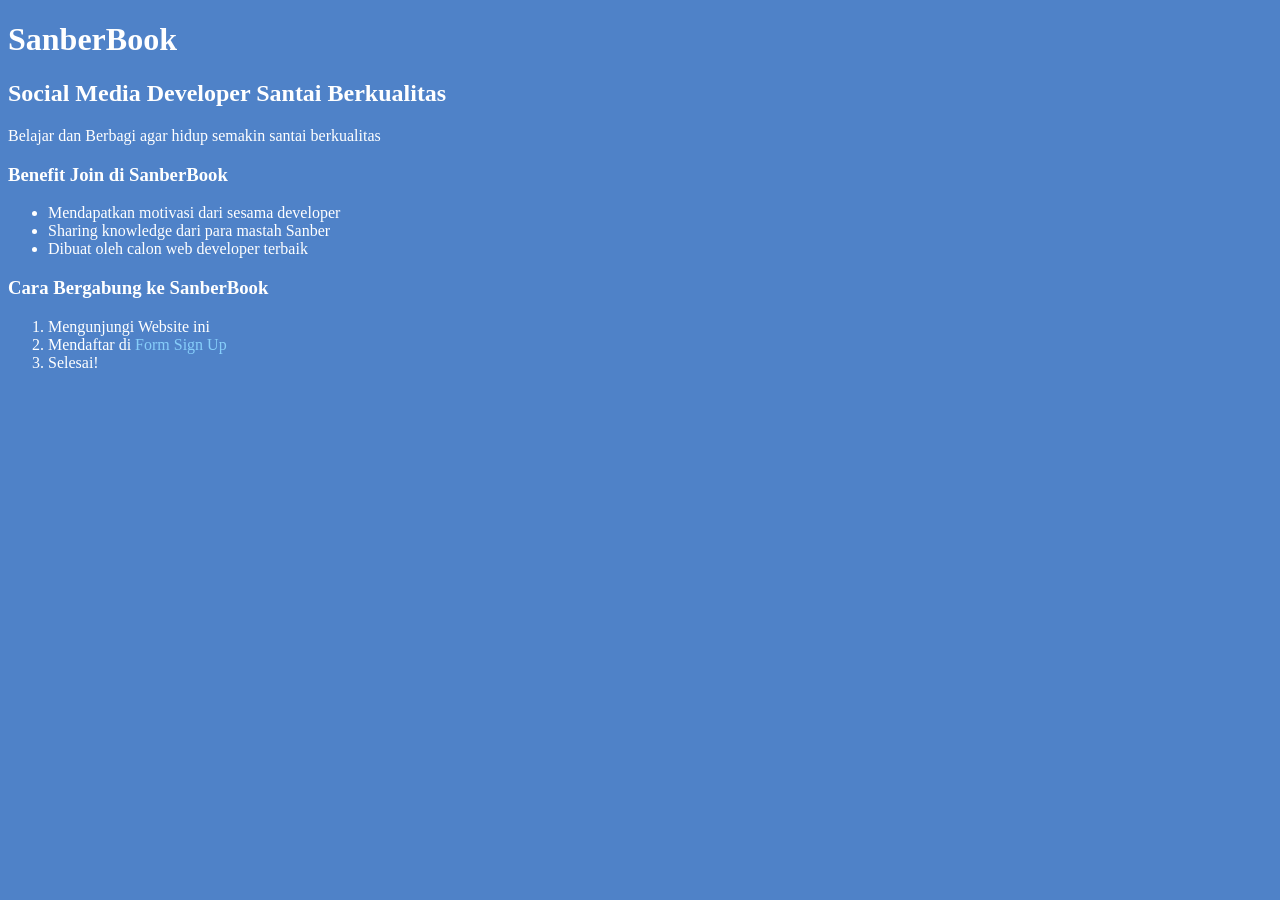
<file: Pekan 1/#1 html/index.html>
<!DOCTYPE html>
<html>
<head>
	<title>SanberBook</title>

	<style type="text/css">
		
		body{
			color: white;
		}

		ol li a{
			text-decoration: none;
			color: lightskyblue;
		}

		ol li a:hover{
			font-weight: bold;
		}

	</style>

</head>
<body bgcolor="#4F82C8">

	<h1>SanberBook</h1>
	<h2>Social Media Developer Santai Berkualitas</h2>
	<p>Belajar dan Berbagi agar hidup semakin santai berkualitas</p>

	<h3>Benefit Join di SanberBook</h3>
	<ul>
		<li>Mendapatkan motivasi dari sesama developer</li>
		<li>Sharing knowledge dari para mastah Sanber</li>
		<li>Dibuat oleh calon web developer terbaik</li>
	</ul>

	<h3>Cara Bergabung ke SanberBook</h3>
	<ol>
		<li>Mengunjungi Website ini</li>
		<li>Mendaftar di <a href="form.html">Form Sign Up</a></li>
		<li>Selesai!</li>
	</ol>


</body>
</html>
</file>
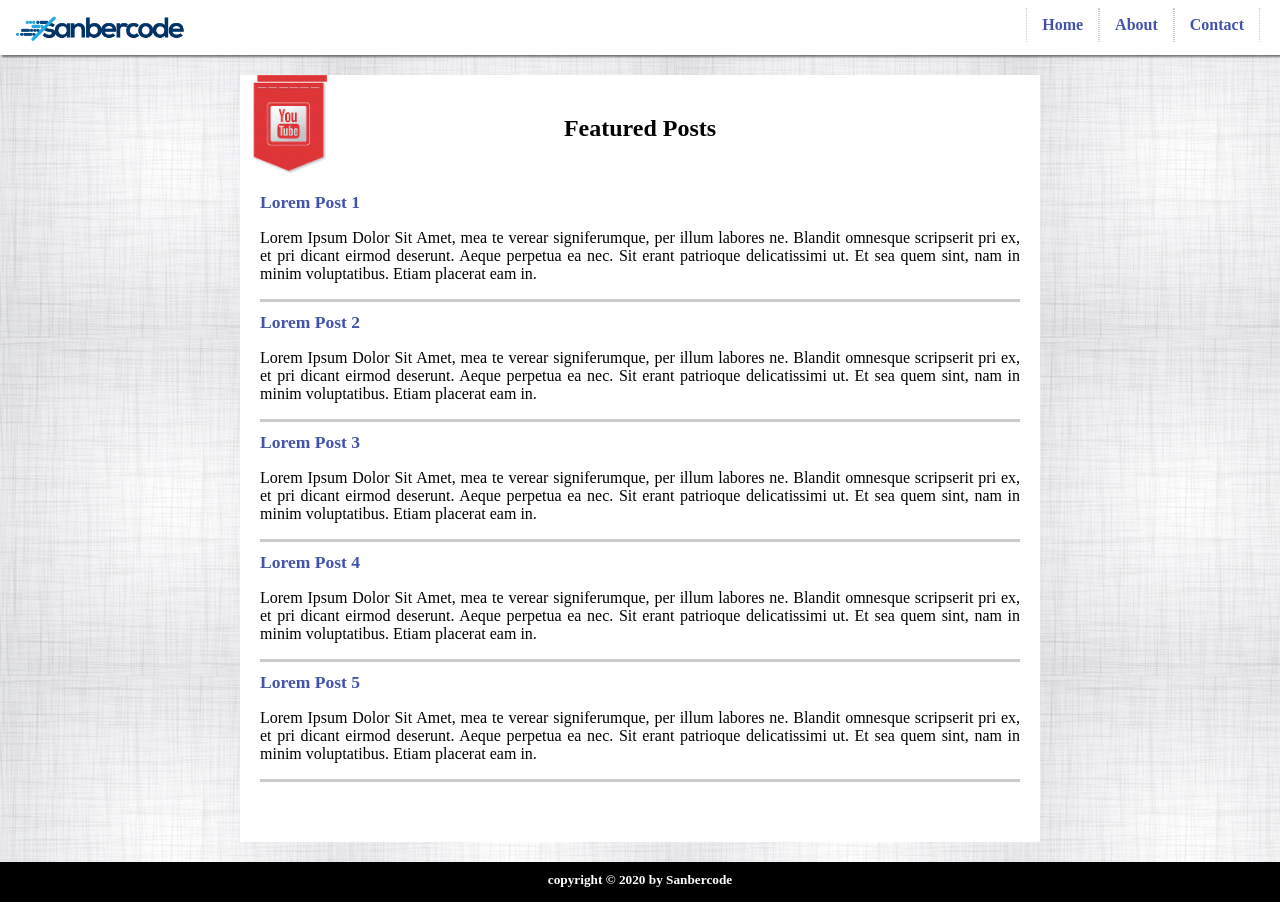
<file: Pekan 1/#2 css/index.html>
<html>
  <head>
    <link href="public/css/style.css" rel="stylesheet" />
    <link href="https://fonts.googleapis.com/css?family=Slabo+27px" rel="stylesheet">
  </head>
  <body>
    <div id="outer">
      <header>
        <a href="https://sanbercode.com/" target="_blank"><img id="logo" src="public/img/logo.png" width="200px"/></a>
        <nav>
          <ul>
            <a href="#"><li>Home</li></a>
            <a href="#"><li>About</li></a>
            <a href="#"><li>Contact</li></a>
          </ul>
        </nav>
      </header>
      <div class="contain cf">
        <div class="ribbon">
          <a href="https://www.youtube.com/channel/UC_AbGHyMz2e-mxkS8UvETvA" target="_blank">
            <img src="public/img/yt_ribbon.jpg" class="yt" width="100" height="100">
          </a>
        </div>
      <section>
        <h1>Featured Posts</h1>
        <div id="article-list">
          <article>
            <a href=""><h3>Lorem Post 1</h3></a>
            <p>
              Lorem Ipsum Dolor Sit Amet, mea te verear signiferumque, per illum labores ne. Blandit omnesque scripserit pri ex, et pri dicant eirmod deserunt. Aeque perpetua ea nec. Sit erant patrioque delicatissimi ut. Et sea quem sint, nam in minim voluptatibus. Etiam placerat eam in.
            </p>
          </article>
          <article>
            <a href=""><h3>Lorem Post 2</h3></a>
            <p>
              Lorem Ipsum Dolor Sit Amet, mea te verear signiferumque, per illum labores ne. Blandit omnesque scripserit pri ex, et pri dicant eirmod deserunt. Aeque perpetua ea nec. Sit erant patrioque delicatissimi ut. Et sea quem sint, nam in minim voluptatibus. Etiam placerat eam in.
            </p>
          </article>
          <article>
            <a href=""><h3>Lorem Post 3</h3></a>
            <p>
              Lorem Ipsum Dolor Sit Amet, mea te verear signiferumque, per illum labores ne. Blandit omnesque scripserit pri ex, et pri dicant eirmod deserunt. Aeque perpetua ea nec. Sit erant patrioque delicatissimi ut. Et sea quem sint, nam in minim voluptatibus. Etiam placerat eam in.
            </p>
          </article>
          <article>
            <a href=""><h3>Lorem Post 4</h3></a>
            <p>
              Lorem Ipsum Dolor Sit Amet, mea te verear signiferumque, per illum labores ne. Blandit omnesque scripserit pri ex, et pri dicant eirmod deserunt. Aeque perpetua ea nec. Sit erant patrioque delicatissimi ut. Et sea quem sint, nam in minim voluptatibus. Etiam placerat eam in.
            </p>
          </article>
          <article>
            <a href=""><h3>Lorem Post 5</h3></a>
            <p>
              Lorem Ipsum Dolor Sit Amet, mea te verear signiferumque, per illum labores ne. Blandit omnesque scripserit pri ex, et pri dicant eirmod deserunt. Aeque perpetua ea nec. Sit erant patrioque delicatissimi ut. Et sea quem sint, nam in minim voluptatibus. Etiam placerat eam in.
            </p>
          </article>
        </div>
      </section>
      </div>
      <footer>
        <h5>copyright &copy; 2020 by Sanbercode</h5>
      </footer>
    </div>
  </body>
</html>
</file>
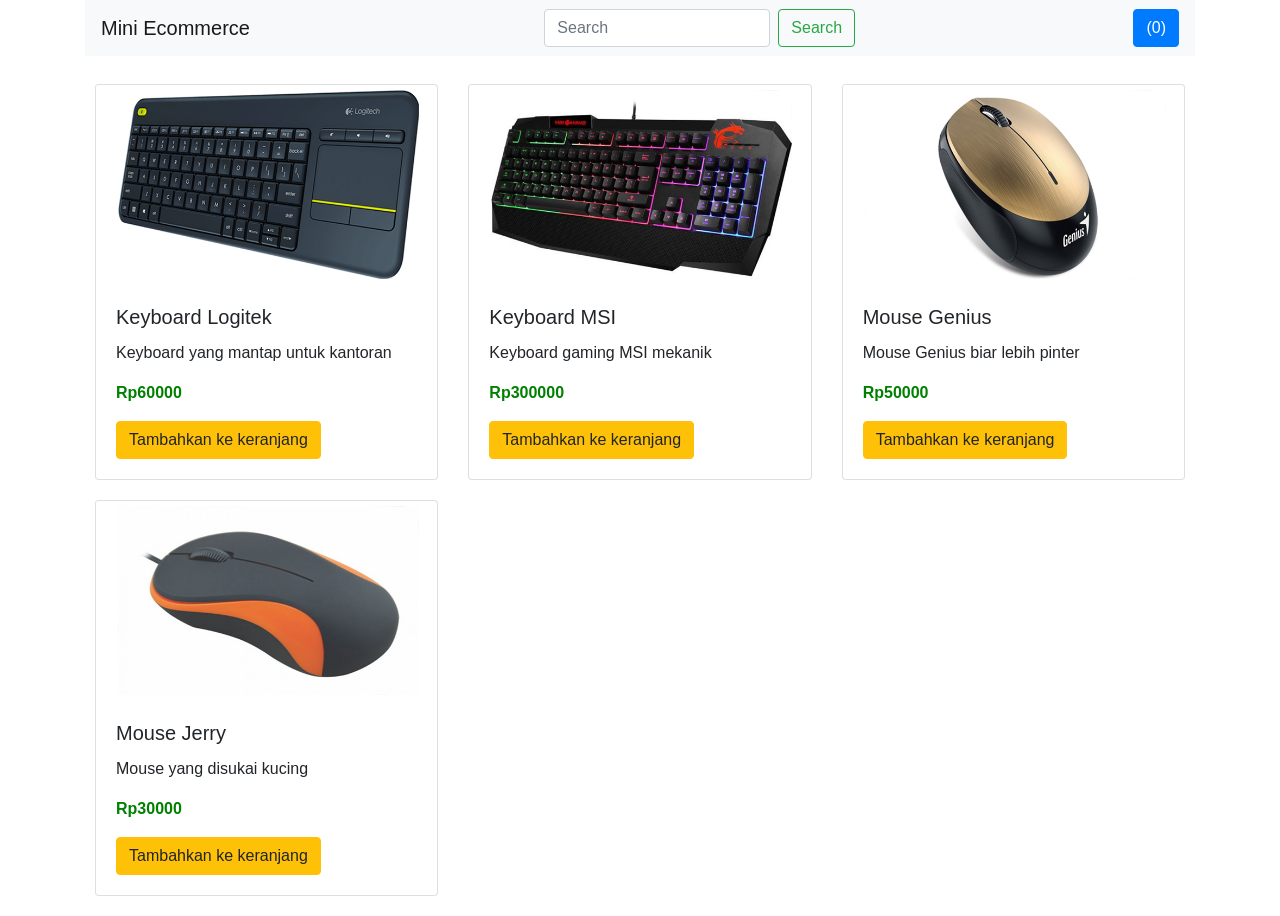
<file: Pekan 1/#5 DOM Javascript/index.html>
<!DOCTYPE html>
<html lang="en">
<head>
    <meta charset="UTF-8">
    <meta name="viewport" content="width=device-width, initial-scale=1.0">
    <meta http-equiv="X-UA-Compatible" content="ie=edge">
    <title>Latihan DOM</title>
    <link rel="stylesheet" href="https://stackpath.bootstrapcdn.com/bootstrap/4.5.0/css/bootstrap.min.css" integrity="sha384-9aIt2nRpC12Uk9gS9baDl411NQApFmC26EwAOH8WgZl5MYYxFfc+NcPb1dKGj7Sk" crossorigin="anonymous">

    <style type="text/css">
        
        .card{
            margin-top: 10px;
            margin-bottom: 10px;
        }

        .card img{
            object-fit: cover;
            width: 340px;
            height: 200px;
        }

        .barang{
            padding: 10px;
        }

    </style>

</head>
<body>
    <div class="container">
        <nav class="navbar navbar-light bg-light">
            <a class="navbar-brand">Mini Ecommerce</a>
            <form class="form-inline" id="formItem">
                <input class="form-control mr-sm-2" type="search" placeholder="Search"  id="keyword" aria-label="Search">
                <button class="btn btn-outline-success my-2 my-sm-0" type="submit" id="searchItem">Search</button>
            </form>
            <button class="btn btn-primary" id="cart"><i class="fas fa-shopping-cart"></i>(<span id="items">0</span>)</button>
        </nav>
        <div class="barang">
            <div class="row">
                <div class="col-md-12 mt-2"  id="listBarang" >
                    
                </div>
            </div>
        </div>
    </div>
    <script src="set.js"></script>

</body>
</html>
</file>
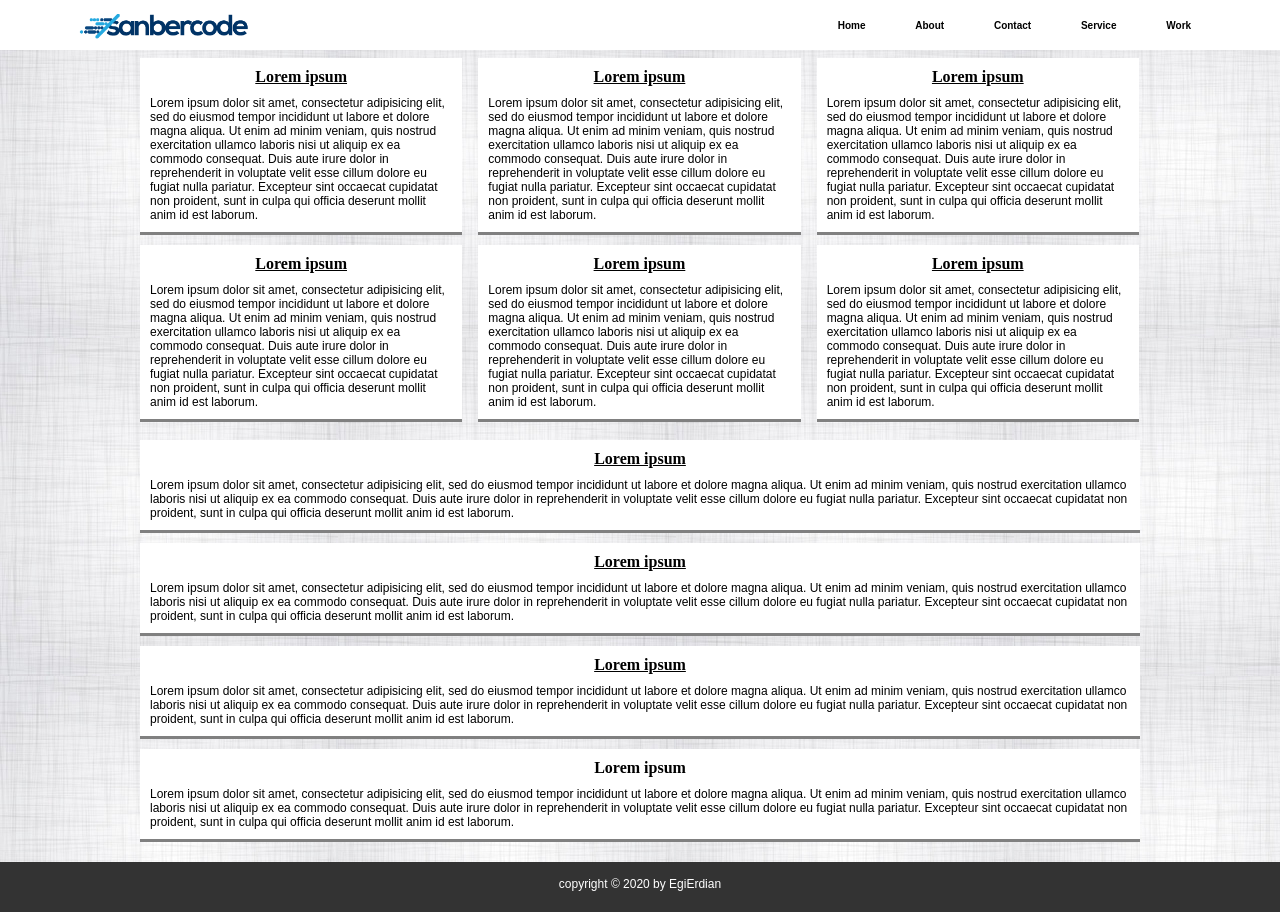
<file: Pekan 1/#2 css/responsive mod/navbar-fixed-responsive-master/index.html>
<html>
  <head>
    <link href="css/style.css" rel="stylesheet" />
    <link href="https://fonts.googleapis.com/css?family=Slabo+27px" rel="stylesheet">
  </head>
  <body>
    <nav>
      <input type="checkbox" id="nav-toggle">
      <div class="logo">
        <img src="img/logo.png" width="200px"/>
      </div>
      <ul class="links">
        <li><a href="#">Home</a></li>
        <li><a href="#">About</a></li>
        <li><a href="#">Contact</a></li>
        <li><a href="#">Service</a></li>
        <li><a href="#">Work</a></li>
      </ul>
      <label for="nav-toggle" class="icon-burger">
        <div class="line"></div>
        <div class="line"></div>
        <div class="line"></div>
      </label>
    </nav>

    

	<!-- MAIN (Center website) -->
	<div class="main">
		<!-- Portfolio Grid -->
		<div class="row">
		  <div class="column">
		    <div class="content">
          <h4><a href="">Lorem ipsum</a></h4>
		      <p>Lorem ipsum dolor sit amet, consectetur adipisicing elit, sed do eiusmod
		      tempor incididunt ut labore et dolore magna aliqua. Ut enim ad minim veniam,
		      quis nostrud exercitation ullamco laboris nisi ut aliquip ex ea commodo
		      consequat. Duis aute irure dolor in reprehenderit in voluptate velit esse
		      cillum dolore eu fugiat nulla pariatur. Excepteur sint occaecat cupidatat non
		      proident, sunt in culpa qui officia deserunt mollit anim id est laborum.</p>
		    </div>
		  </div>
		  <div class="column">
		    <div class="content">
          <h4><a href="">Lorem ipsum</a></h4>
		      <p>Lorem ipsum dolor sit amet, consectetur adipisicing elit, sed do eiusmod
		      tempor incididunt ut labore et dolore magna aliqua. Ut enim ad minim veniam,
		      quis nostrud exercitation ullamco laboris nisi ut aliquip ex ea commodo
		      consequat. Duis aute irure dolor in reprehenderit in voluptate velit esse
		      cillum dolore eu fugiat nulla pariatur. Excepteur sint occaecat cupidatat non
		      proident, sunt in culpa qui officia deserunt mollit anim id est laborum.</p>
		    </div>
		  </div>
		  <div class="column">
		    <div class="content">
          <h4><a href="">Lorem ipsum</a></h4>
		      <p>Lorem ipsum dolor sit amet, consectetur adipisicing elit, sed do eiusmod
		      tempor incididunt ut labore et dolore magna aliqua. Ut enim ad minim veniam,
		      quis nostrud exercitation ullamco laboris nisi ut aliquip ex ea commodo
		      consequat. Duis aute irure dolor in reprehenderit in voluptate velit esse
		      cillum dolore eu fugiat nulla pariatur. Excepteur sint occaecat cupidatat non
		      proident, sunt in culpa qui officia deserunt mollit anim id est laborum.</p>
		    </div>
		  </div>
		  <div class="column">
		    <div class="content">
          <h4><a href="">Lorem ipsum</a></h4>
		      <p>Lorem ipsum dolor sit amet, consectetur adipisicing elit, sed do eiusmod
		      tempor incididunt ut labore et dolore magna aliqua. Ut enim ad minim veniam,
		      quis nostrud exercitation ullamco laboris nisi ut aliquip ex ea commodo
		      consequat. Duis aute irure dolor in reprehenderit in voluptate velit esse
		      cillum dolore eu fugiat nulla pariatur. Excepteur sint occaecat cupidatat non
		      proident, sunt in culpa qui officia deserunt mollit anim id est laborum.</p>
		    </div>
		  </div>
		  <div class="column">
		    <div class="content">
          <h4><a href="">Lorem ipsum</a></h4>
		      <p>Lorem ipsum dolor sit amet, consectetur adipisicing elit, sed do eiusmod
		      tempor incididunt ut labore et dolore magna aliqua. Ut enim ad minim veniam,
		      quis nostrud exercitation ullamco laboris nisi ut aliquip ex ea commodo
		      consequat. Duis aute irure dolor in reprehenderit in voluptate velit esse
		      cillum dolore eu fugiat nulla pariatur. Excepteur sint occaecat cupidatat non
		      proident, sunt in culpa qui officia deserunt mollit anim id est laborum.</p>
		    </div>
		  </div>
		  <div class="column">
		    <div class="content">
          <h4><a href="">Lorem ipsum</a></h4>
		      <p>Lorem ipsum dolor sit amet, consectetur adipisicing elit, sed do eiusmod
		      tempor incididunt ut labore et dolore magna aliqua. Ut enim ad minim veniam,
		      quis nostrud exercitation ullamco laboris nisi ut aliquip ex ea commodo
		      consequat. Duis aute irure dolor in reprehenderit in voluptate velit esse
		      cillum dolore eu fugiat nulla pariatur. Excepteur sint occaecat cupidatat non
		      proident, sunt in culpa qui officia deserunt mollit anim id est laborum.</p>
		    </div>
		  </div>
		  
		</div>

		<div class="content">
		  <h4><a href="">Lorem ipsum</a></h4>
		  <p>Lorem ipsum dolor sit amet, consectetur adipisicing elit, sed do eiusmod
		  tempor incididunt ut labore et dolore magna aliqua. Ut enim ad minim veniam,
		  quis nostrud exercitation ullamco laboris nisi ut aliquip ex ea commodo
		  consequat. Duis aute irure dolor in reprehenderit in voluptate velit esse
		  cillum dolore eu fugiat nulla pariatur. Excepteur sint occaecat cupidatat non
		  proident, sunt in culpa qui officia deserunt mollit anim id est laborum.</p>
		</div>
		<div class="content">
		  <h4><a href="">Lorem ipsum</a></h4>
		  <p>Lorem ipsum dolor sit amet, consectetur adipisicing elit, sed do eiusmod
		  tempor incididunt ut labore et dolore magna aliqua. Ut enim ad minim veniam,
		  quis nostrud exercitation ullamco laboris nisi ut aliquip ex ea commodo
		  consequat. Duis aute irure dolor in reprehenderit in voluptate velit esse
		  cillum dolore eu fugiat nulla pariatur. Excepteur sint occaecat cupidatat non
		  proident, sunt in culpa qui officia deserunt mollit anim id est laborum.</p>
		</div>
		<div class="content">
		  <h4><a href="">Lorem ipsum</a></h4>
		  <p>Lorem ipsum dolor sit amet, consectetur adipisicing elit, sed do eiusmod
		  tempor incididunt ut labore et dolore magna aliqua. Ut enim ad minim veniam,
		  quis nostrud exercitation ullamco laboris nisi ut aliquip ex ea commodo
		  consequat. Duis aute irure dolor in reprehenderit in voluptate velit esse
		  cillum dolore eu fugiat nulla pariatur. Excepteur sint occaecat cupidatat non
		  proident, sunt in culpa qui officia deserunt mollit anim id est laborum.</p>
		</div>
		<div class="content">
		  <h4>Lorem ipsum</h4>
		  <p>Lorem ipsum dolor sit amet, consectetur adipisicing elit, sed do eiusmod
		  tempor incididunt ut labore et dolore magna aliqua. Ut enim ad minim veniam,
		  quis nostrud exercitation ullamco laboris nisi ut aliquip ex ea commodo
		  consequat. Duis aute irure dolor in reprehenderit in voluptate velit esse
		  cillum dolore eu fugiat nulla pariatur. Excepteur sint occaecat cupidatat non
		  proident, sunt in culpa qui officia deserunt mollit anim id est laborum.</p>
		</div>
		<!-- END MAIN -->
	</div>
      
    <div class="footer">
      <p>copyright &copy; 2020 by EgiErdian</p>
    </div>
  
  </body>
</html>
</file>
<file: Pekan 1/#2 css/public/css/style.css>
body{
	background: url('../img/pattern.jpg');
	margin: 0;
	padding: 0;
	font-family: Slabo; 
}

#outer{
	position: relative;
	margin: 0;
	padding: 0;
	width: 100%;
}

.contain{
	width: 800px;
	background: white;
	margin: 20px auto;
	padding-bottom: 30px;
	position: relative;
}

/* Bagian [HEADER] */
header{
	height: 55px;
	background: white;
	top: 0;
	left: 0;
	right: 0;
	position: sticky;
	z-index: 9999;
	box-shadow: 2px 2px 2px rgba(0,0,0,0.5);
}

header img:hover{
	padding: 1px;			
}

#logo{
	float: left;
}

ul{
	margin: 8px;
	margin-right: 20px;
	padding: 0;
	float: right;
}

ul li{
	float: left;
	list-style: none;
	padding: 8px 15px;
	display: block;
	border-right: 1px dotted #ccc;
	border-left: 1px dotted #ccc;
}

ul a{
	text-decoration: none;
	font-weight: bold;
	color: #4353AC;
}

ul a:hover{
	color: #1F326A;
}

/* Bagian [SECTION] */

.ribbon .yt{
	top: -0.5px;
	position: absolute;
}

.ribbon .yt:hover{
	padding: 0.5px;
}

section{
	padding: 20px;
}

section h1{
	text-align: center;
	margin-bottom: 50px;
}

/* Bagian [ARTIKEL] */
article{
	margin-bottom: 10px;
	border-bottom: 3px solid #ccc;
}

article a{
	text-decoration: none;
	color: #4353AC;
	font-size: 15px;
}

article a h3{
	display: inline-block;
	margin: 0;
}

article a h3:hover{
	color: #212388;
}

article p{
	text-align: justify;
	user-select: all;
}

/* Bagian [FOOTER] */
footer{
	background: black;

	height: 40px;
	position: relative;
	bottom: 0;
	left: 0;
	right: 0;
}

footer h5{
	text-align: center;
	color: white;
	margin: 0 auto;
	padding-top: 10px;
}


/* Clear fix */
.cf:before,
.cf:after {
    content: " "; /* 1 */
    display: table; /* 2 */
}

.cf:after {
    clear: both;
}

.cf {
    *zoom: 1;
}
</file>
<file: Pekan 1/#2 css/responsive mod/navbar-fixed-responsive-master/css/style.css>
* {
  padding: 0;
  margin: 0;
  box-sizing: border-box;
}

body {
	background-image: url("../img/pattern.jpg");
}
nav {
  position: fixed;
  z-index: 10;
  left: 0;
  right: 0;
  top: 0;
  font-family: arial;
  padding: 0 5%;
  height: 50px;
  background-color:white;
}
nav .logo {
  float: left;
  width: 35%;
  height: 100%;
  display: flex;
  align-items: center;
}

nav .links {
  float: right;
  padding: 0;
  margin: 0;
  width: 35%;
  height: 100%;
  display: flex;
  justify-content: space-around;
  align-items: center;
}

nav .links li {
  list-style: none;
}

nav .links a {
  display: block;
  padding: 1em;
  font-size: 10px;
  font-weight: bold;
  color:black;
  text-decoration: none;
}
li a:hover{
  background-color: gainsboro;
}
#nav-toggle {
  position: absolute;
  top: -50px;
}
nav .icon-burger {
  display: none;
  position: absolute;
  right: 5%;
  top: 50%;
  transform: translateY(-50%);
}
nav .icon-burger .line {
  width: 30px;
  height: 5px;
  background-color: black;
  margin: 5px;
  border-radius: 3px;
  transition: all .3s ease-in-out;
}

.main {
  padding-top: 50px;
  max-width:1000px;
  margin: auto;
  padding-bottom: 10px;
}
h4 {
  text-align: center;
  word-break: break-all;
  padding-bottom: 10px;
}
h4 > a {
  /* text-decoration: none; */
  color: black;
}

.row {
  margin: 8px -16px;
}

/* Add padding BETWEEN each column (if you want) */
.row,
.row > .column {
  padding-right: 8px;
  padding-left: 8px;
}

/* Create four equal columns that floats next to each other */
.column {
  float: left;
  width: 33.3%;
}


/* Clear floats after rows */
.row:after {
  content: "";
  display: table;
  clear: both;
}

/* Content */
.content {
  background-color: white;
  padding: 10px;
  margin-bottom: 10px;
  border-bottom: solid 3px;
  border-color: gray;
}
.content p {
  font-size: 12px;
  font-family: arial;
}


/* footer */
.footer {
  background-color: #333;
  height: 50px;
  padding-top:15px;
}
.footer p{
  font-size:12px;
  text-align: center;
  font-family: Arial;
  color: white;
}

/* Media max 768 */
@media screen and (max-width: 768px) {
  nav .links {
    width: 50%;
  }
  .column {
    width: 50%;
  }
}


/* Media max 500px */
@media screen and (max-width: 576px) {
  nav .logo {
    float: none;
    width: auto;
    justify-content: center;
  }
  nav .links{
    float: none;
    position: fixed;
    z-index: 9;
    left: 0;
    right: 0;
    top: 50px;
    bottom: 100%;
    width: auto;
    height: auto;
    flex-direction: column;
    background-color: white;
    overflow: hidden;
    transition: all .5s ease-in-out;
  }
  li a:hover {
    background-color: white;
  }
  nav .links a {
    font-size: 12px;
  }
  nav :checked ~ .links {
    bottom: 0;
  }
  nav .icon-burger {
    display: block;
  }
  nav :checked ~ .icon-burger .line:nth-child(1){
    transform: translateY(10px) rotate(225deg);
  }
  nav :checked ~ .icon-burger .line:nth-child(3){
    transform: translateY(-10px) rotate(-225deg);
  }
  nav :checked ~ .icon-burger .line:nth-child(2){
    opacity: 0;
  }


  /* column */
  .column {
    width: 100%;
  }
}
</file>
